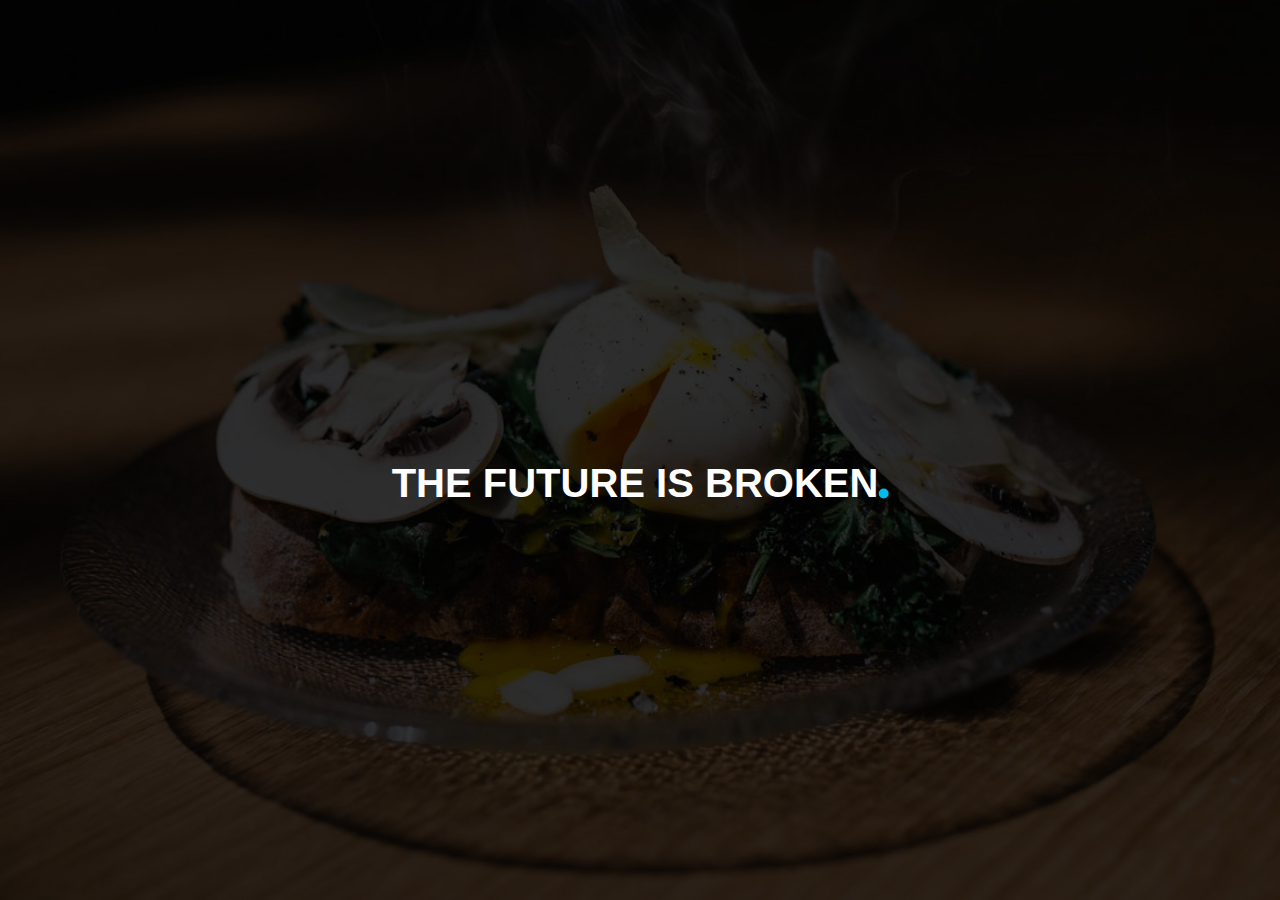
<file: Carousel/index.html>
<!Doctype html>
<html>
<head>
    <title>Cook It</title>
    <link rel="stylesheet" href="css/styles.css">
</head>
<body>

<section class="container">
    <div class="fullBackground">
        <div class="overlay"></div>
    </div>
    <h2 class="caption">The future is broken</h2>
</section>


</body>
<script src="js/jquery.js"></script>
<script src="js/scripts.js"></script>
<script src="js/fullclip.js"></script>
</html>
</file>
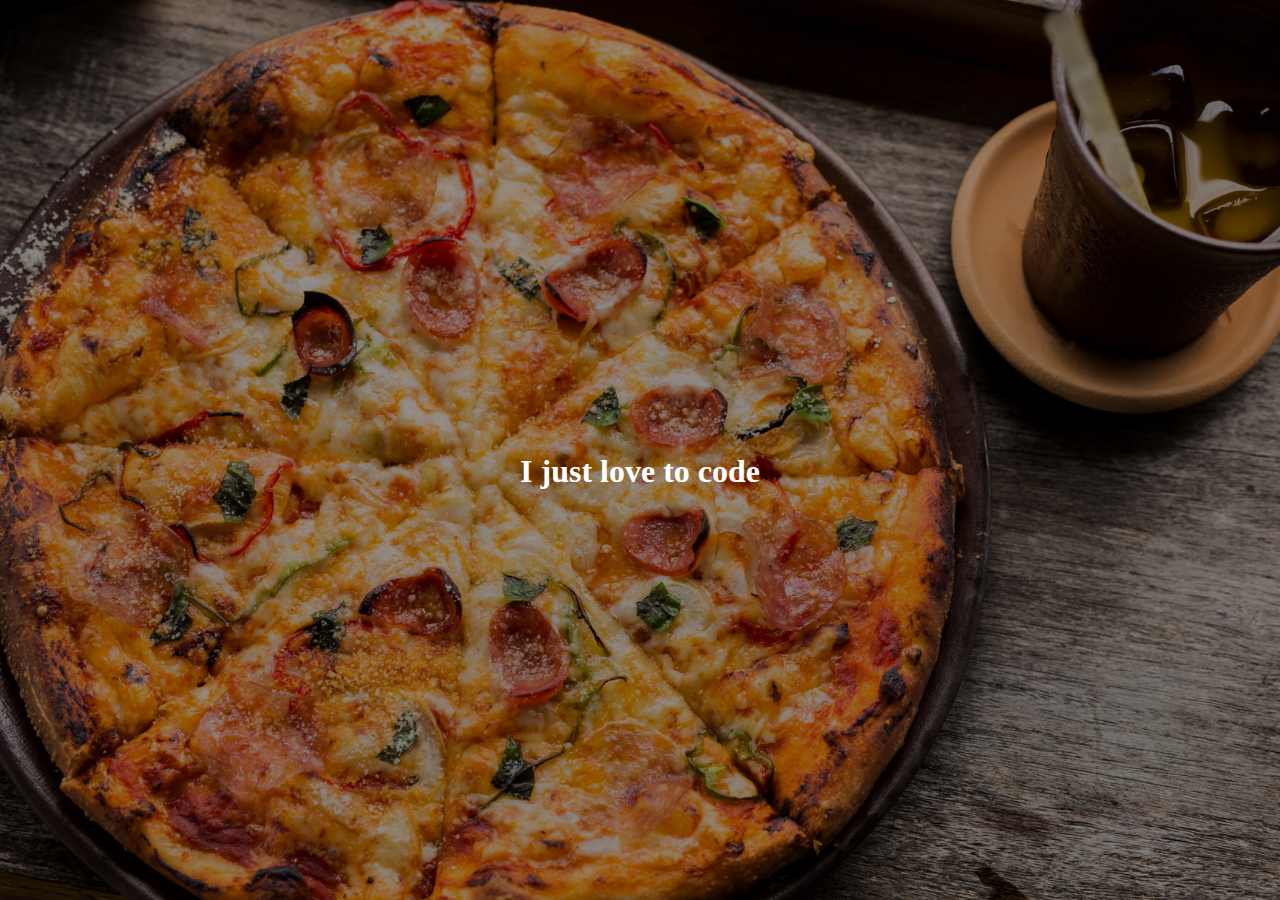
<file: sliding bg-images/index.html>
<!doctype html>
<html>
<head>
<meta charset="utf-8">
<meta http-equiv="X-UA-Compatible" content="IE=edge,chrome=1">
<meta name="viewport" content="width=device-width, initial-scale=1">
	<link rel="stylesheet" href="style.css">
	<script src="jquery-3.4.1.js"></script>
	<script type="text/javascript" src="jquery.chocolate.js"></script>
	<title>jQuery chocolate.js</title>
</head>
<body>
<div class="container">
<h1>I just love to code</h1>
<script src="script.js"></script>
</body>
</html>
</file>
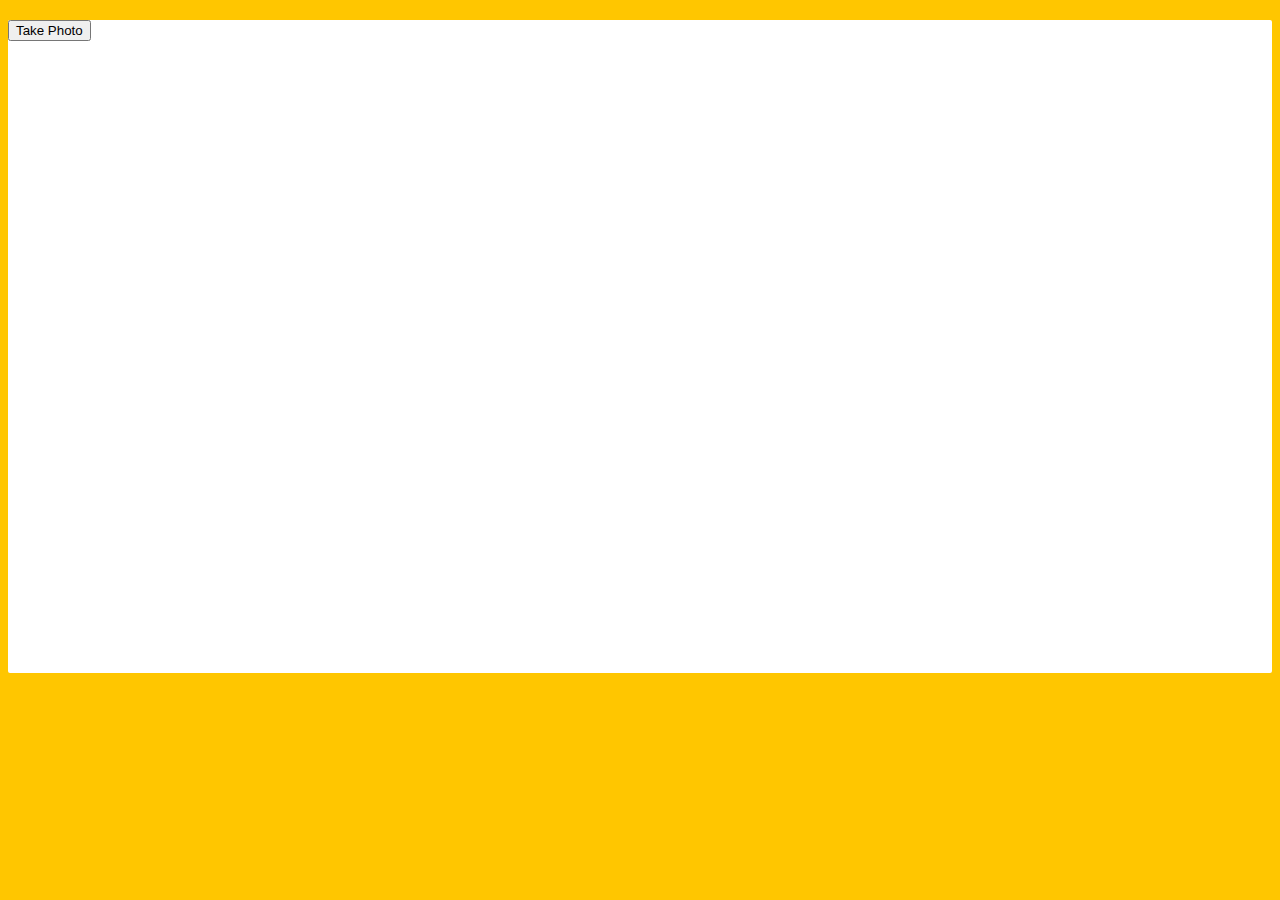
<file: javacsript/19 - Webcam Fun/index.html>
<!DOCTYPE html>
<html lang="en">
<head>
  <meta charset="UTF-8">
  <title>Get User Media Code Along!</title>
  <link rel="stylesheet" href="style.css">
</head>
<body>

  <div class="photobooth">
    <div class="controls">
      <button onClick="takePhoto()">Take Photo</button>
<!--       <div class="rgb">
        <label for="rmin">Red Min:</label>
        <input type="range" min=0 max=255 name="rmin">
        <label for="rmax">Red Max:</label>
        <input type="range" min=0 max=255 name="rmax">

        <br>

        <label for="gmin">Green Min:</label>
        <input type="range" min=0 max=255 name="gmin">
        <label for="gmax">Green Max:</label>
        <input type="range" min=0 max=255 name="gmax">

        <br>

        <label for="bmin">Blue Min:</label>
        <input type="range" min=0 max=255 name="bmin">
        <label for="bmax">Blue Max:</label>
        <input type="range" min=0 max=255 name="bmax">
      </div> -->
    </div>

    <canvas class="photo"></canvas>
    <video class="player"></video>
    <div class="strip"></div>
  </div>

  <audio class="snap" src="https://wesbos.com/demos/photobooth/snap.mp3" hidden></audio>

  <script src="scripts.js"></script>

</body>
</html>
</file>
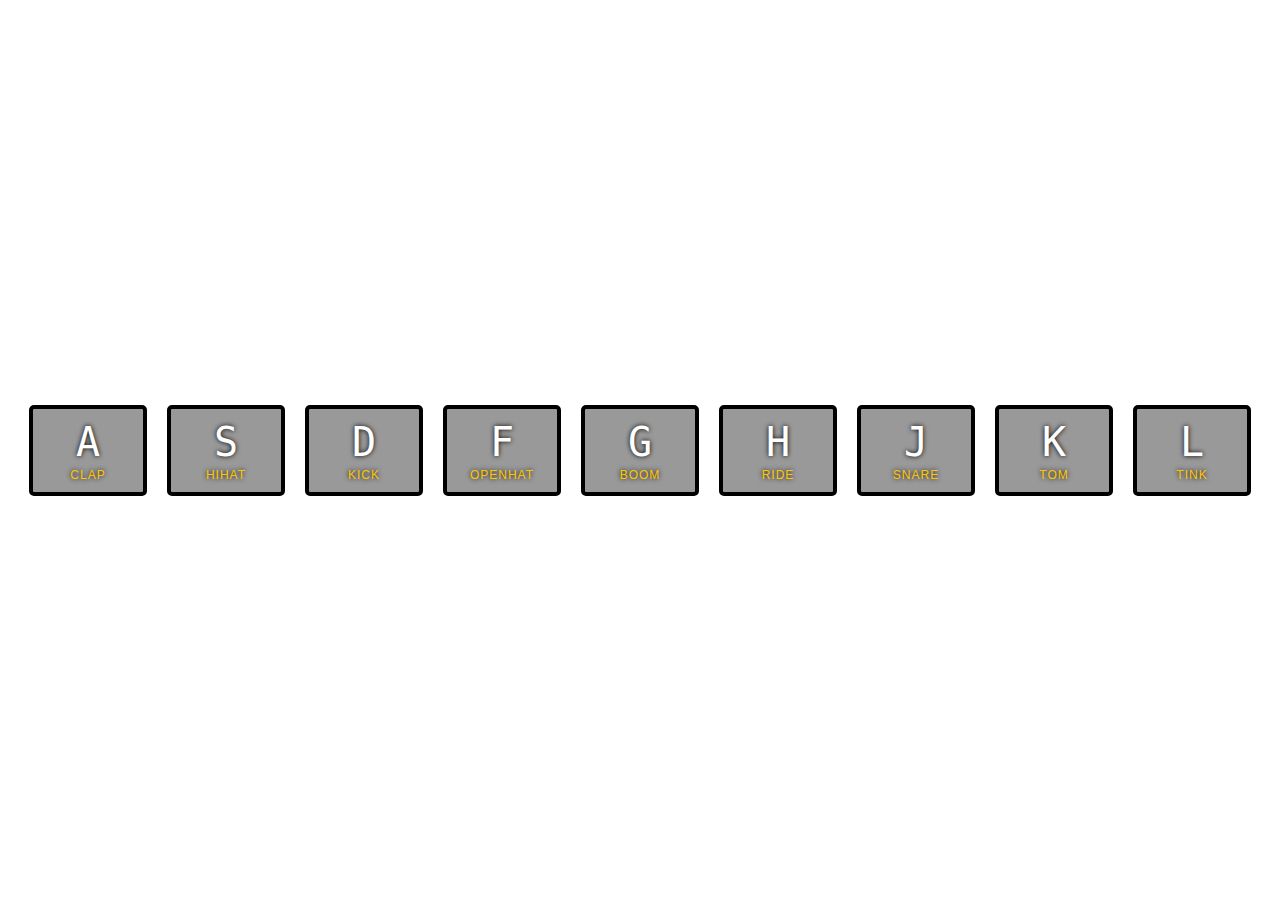
<file: javacsript/01 - JavaScript Drum Kit/index-FINISHED.html>
<!DOCTYPE html>
<html lang="en">
<head>
  <meta charset="UTF-8">
  <title>JS Drum Kit</title>
  <link rel="stylesheet" href="style.css">
</head>
<body>


  <div class="keys">
    <div data-key="65" class="key">
      <kbd>A</kbd>
      <span class="sound">clap</span>
    </div>
    <div data-key="83" class="key">
      <kbd>S</kbd>
      <span class="sound">hihat</span>
    </div>
    <div data-key="68" class="key">
      <kbd>D</kbd>
      <span class="sound">kick</span>
    </div>
    <div data-key="70" class="key">
      <kbd>F</kbd>
      <span class="sound">openhat</span>
    </div>
    <div data-key="71" class="key">
      <kbd>G</kbd>
      <span class="sound">boom</span>
    </div>
    <div data-key="72" class="key">
      <kbd>H</kbd>
      <span class="sound">ride</span>
    </div>
    <div data-key="74" class="key">
      <kbd>J</kbd>
      <span class="sound">snare</span>
    </div>
    <div data-key="75" class="key">
      <kbd>K</kbd>
      <span class="sound">tom</span>
    </div>
    <div data-key="76" class="key">
      <kbd>L</kbd>
      <span class="sound">tink</span>
    </div>
  </div>

  <audio data-key="65" src="sounds/clap.wav"></audio>
  <audio data-key="83" src="sounds/hihat.wav"></audio>
  <audio data-key="68" src="sounds/kick.wav"></audio>
  <audio data-key="70" src="sounds/openhat.wav"></audio>
  <audio data-key="71" src="sounds/boom.wav"></audio>
  <audio data-key="72" src="sounds/ride.wav"></audio>
  <audio data-key="74" src="sounds/snare.wav"></audio>
  <audio data-key="75" src="sounds/tom.wav"></audio>
  <audio data-key="76" src="sounds/tink.wav"></audio>

<script>
  function removeTransition(e) {
    if (e.propertyName !== 'transform') return;
    e.target.classList.remove('playing');
  }

  function playSound(e) {
    const audio = document.querySelector(`audio[data-key="${e.keyCode}"]`);
    const key = document.querySelector(`div[data-key="${e.keyCode}"]`);
    if (!audio) return;

    key.classList.add('playing');
    audio.currentTime = 0;
    audio.play();
  }

  const keys = Array.from(document.querySelectorAll('.key'));
  keys.forEach(key => key.addEventListener('transitionend', removeTransition));
  window.addEventListener('keydown', playSound);
</script>


</body>
</html>
</file>
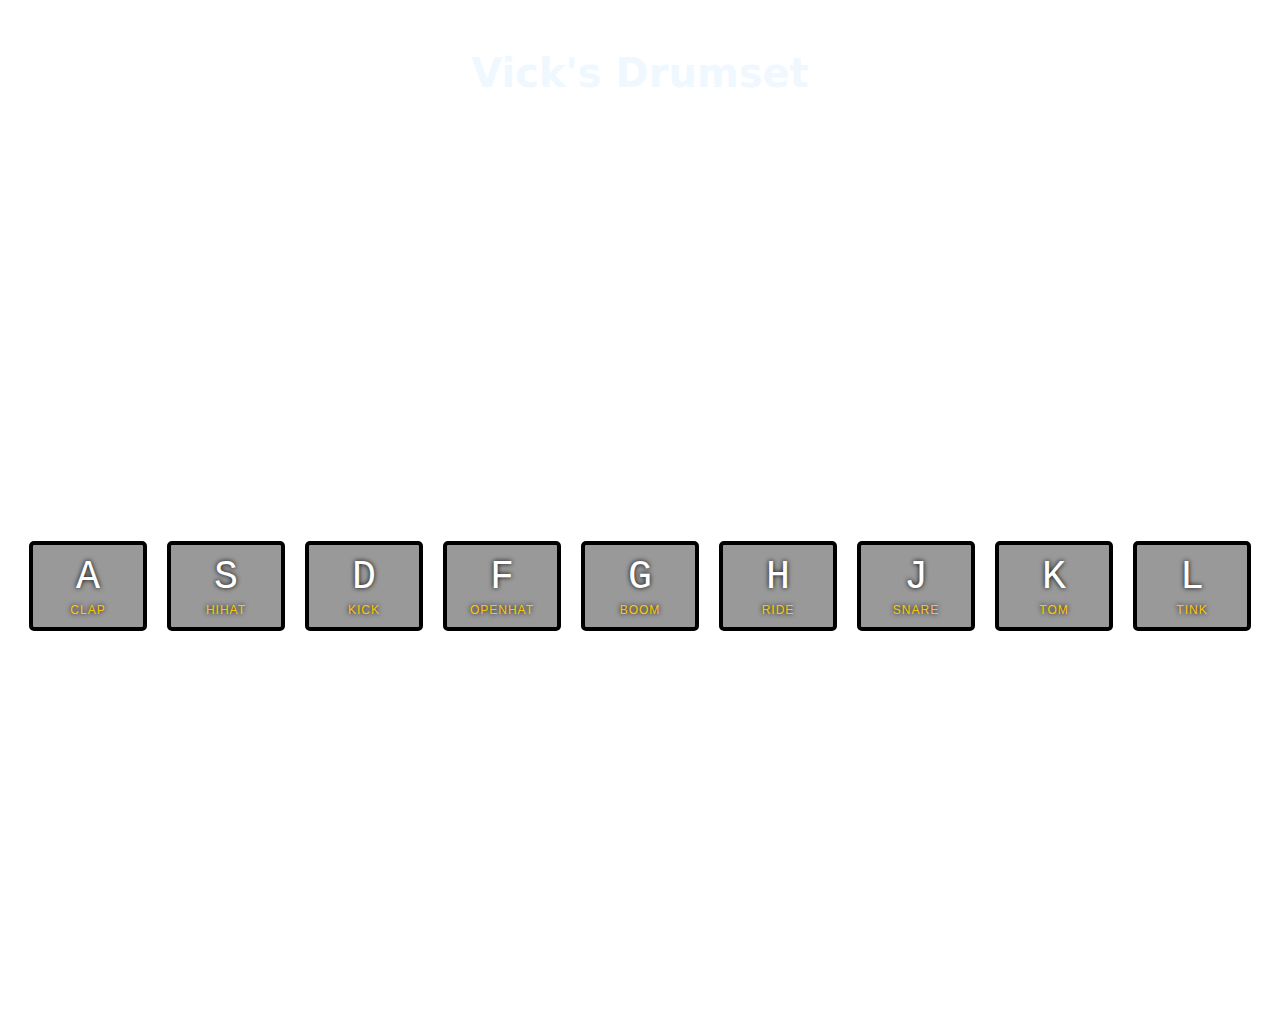
<file: javacsript/01 - JavaScript Drum Kit/index-START.html>
<!DOCTYPE html>
<html lang="en">

<head>
  <meta charset="UTF-8">
  <title>JS Drum Kit</title>
  <link rel="stylesheet" href="style.css">
</head>

<body>

<div> <h3 id="heading" class="text-center text-white">Vick's Drumset</h3></div>
  <div class="keys">
    <div data-key="65" class="key">
      <kbd>A</kbd>
      <span class="sound">clap</span>
    </div>
    <div data-key="83" class="key">
      <kbd>S</kbd>
      <span class="sound">hihat</span>
    </div>
    <div data-key="68" class="key">
      <kbd>D</kbd>
      <span class="sound">kick</span>
    </div>
    <div data-key="70" class="key">
      <kbd>F</kbd>
      <span class="sound">openhat</span>
    </div>
    <div data-key="71" class="key">
      <kbd>G</kbd>
      <span class="sound">boom</span>
    </div>
    <div data-key="72" class="key">
      <kbd>H</kbd>
      <span class="sound">ride</span>
    </div>
    <div data-key="74" class="key">
      <kbd>J</kbd>
      <span class="sound">snare</span>
    </div>
    <div data-key="75" class="key">
      <kbd>K</kbd>
      <span class="sound">tom</span>
    </div>
    <div data-key="76" class="key">
      <kbd>L</kbd>
      <span class="sound">tink</span>
    </div>
  </div>

  <audio data-key="65" src="sounds/clap.wav"></audio>
  <audio data-key="83" src="sounds/hihat.wav"></audio>
  <audio data-key="68" src="sounds/kick.wav"></audio>
  <audio data-key="70" src="sounds/openhat.wav"></audio>
  <audio data-key="71" src="sounds/boom.wav"></audio>
  <audio data-key="72" src="sounds/ride.wav"></audio>
  <audio data-key="74" src="sounds/snare.wav"></audio>
  <audio data-key="75" src="sounds/tom.wav"></audio>
  <audio data-key="76" src="sounds/tink.wav"></audio>

  <script>

    function removeTransition(e) {
      if (e.propertyName !== 'transform') return;
      console.log(this)
      e.target.classList.remove('playing');
      }


    function playSound(e) {
      const audio = document.querySelector(`audio[data-key="${e.keyCode}"]`);
      const key = document.querySelector(`.key[data-key="${e.keyCode}"]`);
      if(!audio) return; //Stop the function from running

      key.classList.add('playing');
      audio.currentTime = 0; //Rewind to start
      audio.play()
    };

    const keys = Array.from(document.querySelectorAll('.key'));
    keys.forEach(key => key.addEventListener('transitionend', removeTransition));
    window.addEventListener('keydown', playSound);

  </script>

</body>

</html>
</file>
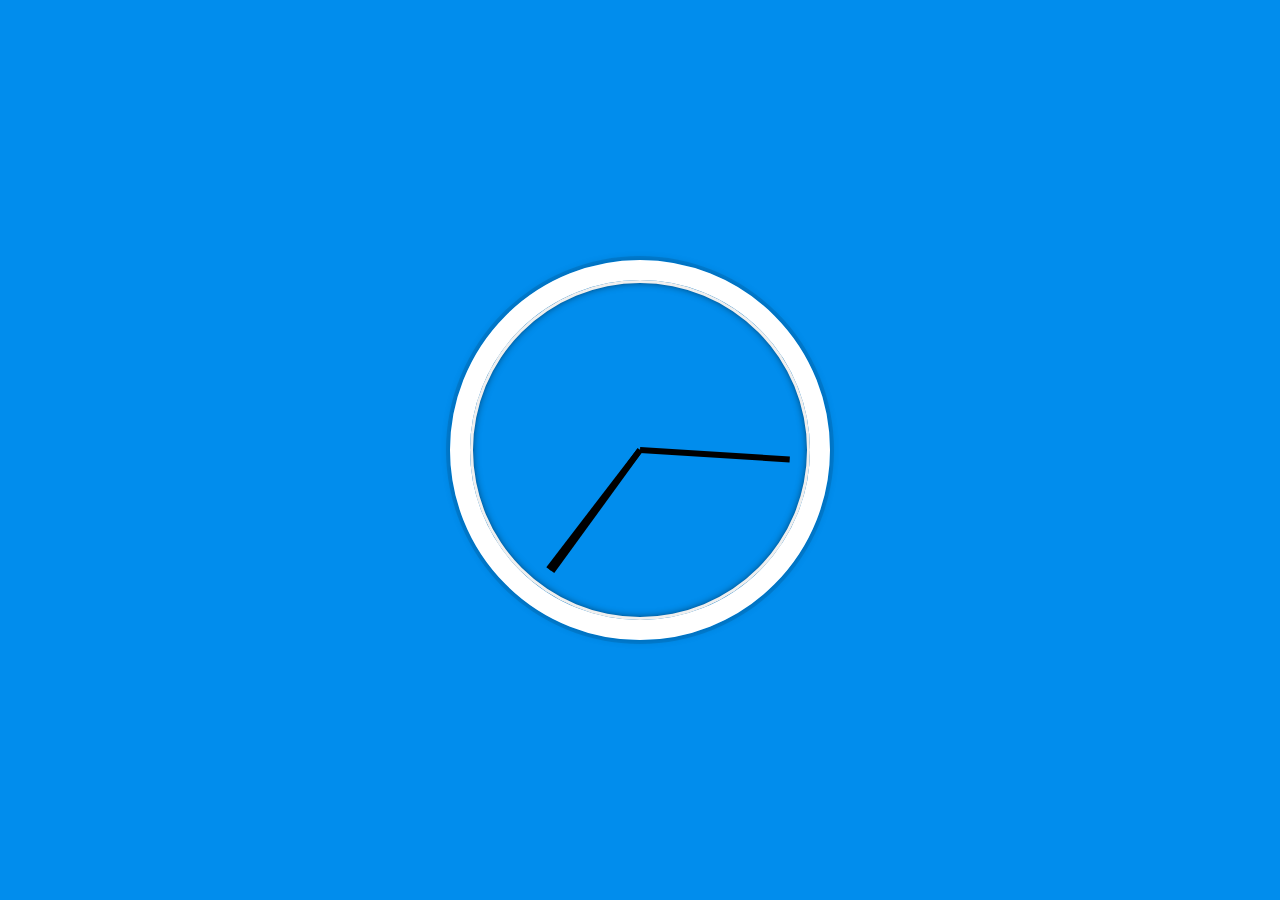
<file: javacsript/02 - JS and CSS Clock/index-FINISHED.html>
<!DOCTYPE html>
<html lang="en">
<head>
  <meta charset="UTF-8">
  <title>JS + CSS Clock</title>
</head>
<body>


    <div class="clock">
      <div class="clock-face">
        <div class="hand hour-hand"></div>
        <div class="hand min-hand"></div>
        <div class="hand second-hand"></div>
      </div>
    </div>


  <style>
    html {
      background: #018DED url(https://unsplash.it/1500/1000?image=881&blur=5);
      background-size: cover;
      font-family: 'helvetica neue';
      text-align: center;
      font-size: 10px;
    }

    body {
      margin: 0;
      font-size: 2rem;
      display: flex;
      flex: 1;
      min-height: 100vh;
      align-items: center;
    }

    .clock {
      width: 30rem;
      height: 30rem;
      border: 20px solid white;
      border-radius: 50%;
      margin: 50px auto;
      position: relative;
      padding: 2rem;
      box-shadow:
        0 0 0 4px rgba(0,0,0,0.1),
        inset 0 0 0 3px #EFEFEF,
        inset 0 0 10px black,
        0 0 10px rgba(0,0,0,0.2);
    }

    .clock-face {
      position: relative;
      width: 100%;
      height: 100%;
      transform: translateY(-3px); /* account for the height of the clock hands */
    }

    .hand {
      width: 50%;
      height: 6px;
      background: black;
      position: absolute;
      top: 50%;
      transform-origin: 100%;
      transform: rotate(90deg);
      transition: all 0.05s;
      transition-timing-function: cubic-bezier(0.1, 2.7, 0.58, 1);
    }
</style>

<script>
  const secondHand = document.querySelector('.second-hand');
  const minsHand = document.querySelector('.min-hand');
  const hourHand = document.querySelector('.hour-hand');

  function setDate() {
    const now = new Date();

    const seconds = now.getSeconds();
    const secondsDegrees = ((seconds / 60) * 360) + 90;
    secondHand.style.transform = `rotate(${secondsDegrees}deg)`;

    const mins = now.getMinutes();
    const minsDegrees = ((mins / 60) * 360) + ((seconds/60)*6) + 90;
    minsHand.style.transform = `rotate(${minsDegrees}deg)`;

    const hour = now.getHours();
    const hourDegrees = ((hour / 12) * 360) + ((mins/60)*30) + 90;
    hourHand.style.transform = `rotate(${hourDegrees}deg)`;
  }

  setInterval(setDate, 1000);

  setDate();

</script>
</body>
</html>
</file>
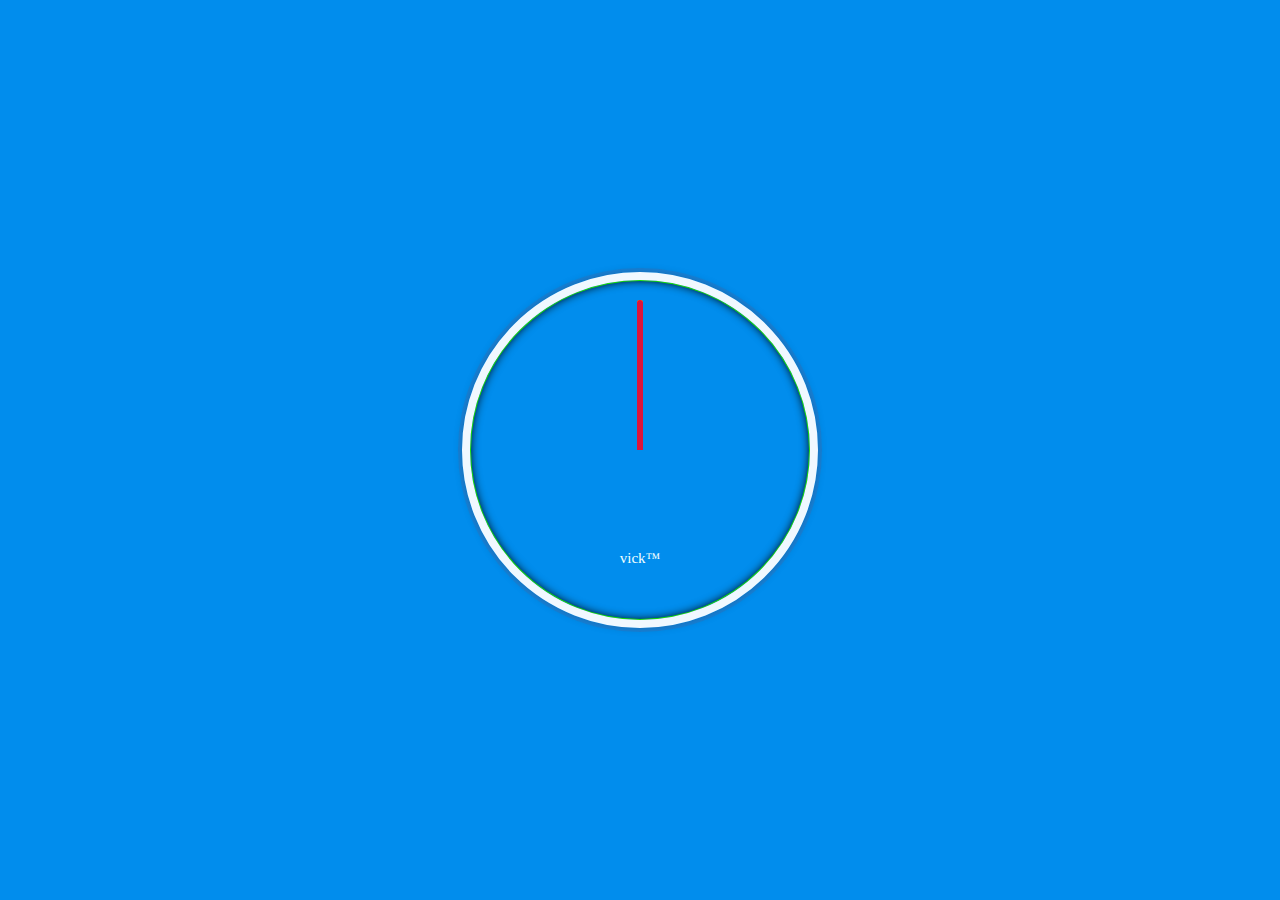
<file: javacsript/02 - JS and CSS Clock/index-START.html>
<!DOCTYPE html>
<html lang="en">
<head>
  <meta charset="UTF-8">
  <title>JS + CSS Clock</title>
</head>
<body>


    <div class="clock">
      <div class="clock-face">
        <div class="hand hour-hand"></div>
        <div class="hand min-hand"></div>
        <div class="hand  second-hand"></div>
      </div>
      <p class="brand">vick&trade;</p>
    </div>


  <style>
    html {
      background: #018DED url(https://images.unsplash.com/photo-1516663713099-37eb6d60c825?ixlib=rb-1.2.1&auto=format&fit=crop&w=750&q=80);
      background-size: cover;
      font-family: 'helvetica neue';
      text-align: center;
      font-size: 10px;
    }

    body {
      margin: 0;
      font-size: 2rem;
      display: flex;
      flex: 1;
      min-height: 100vh;
      align-items: center;
    }
    .brand{
      text-align: center;
      color: azure;
      font-family: cursive;
      margin-top: -50px;
      font-size: 15px;
    }
    .clock {
      width: 30rem;
      height: 30rem;
      border: 8px solid aliceblue;
      border-radius: 50%;
      margin: 50px auto;
      position: relative;
      padding: 2rem;
      box-shadow:
        0 0 0 4px rgba(218, 39, 39, 0.1),
        inset 0 0 0 1px rgb(23, 230, 4),
        inset 0 0 10px black,
        0 0 10px rgba(0,0,0,0.2);
    }

    .clock-face {
      position: relative;
      width: 100%;
      height: 100%;
      transform: translateY(-3px); /* account for the height of the clock hands */
    }

    .hand {
      width: 50%;
      height: 6px;
      background: orange;  
      position: absolute;
      top: 50%;
      transform-origin: 100%;
      transform: rotate(90deg);
      transition: all 0.05s;
      border-radius: 15px 0px 0px 15px;
      /* transition-timing-function: cubic-bezier(0.1, 2.7, 0.58, 1); */
    }
    .second-hand{
      background-color: crimson;
    }

  </style>

  <script>
    const secondHand = document.querySelector('.second-hand')
    const minuteHand = document.querySelector('.min-hand')
    const hourHand = document.querySelector('.hour-hand')

    function setDate(){
      const now = new Date();
      const seconds = now.getSeconds()
      const minutes = now.getMinutes()
      const hours = now.getHours()

      const secondDegrees = ((seconds / 60)* 360) + 90;
      const minuteDegrees = ((minutes/60) * 360) + 90;
      const hourDegrees = ((hours / 12) * 360) + 90;

      secondHand.style.transform = `rotate(${secondDegrees}deg)`;
      minuteHand.style.transform = `rotate(${minuteDegrees}deg)`;
      hourHand.style.transform = `rotate(${hourDegrees}deg)`;
    }

    setInterval(setDate,1000)

  </script>
</body>
</html>
</file>
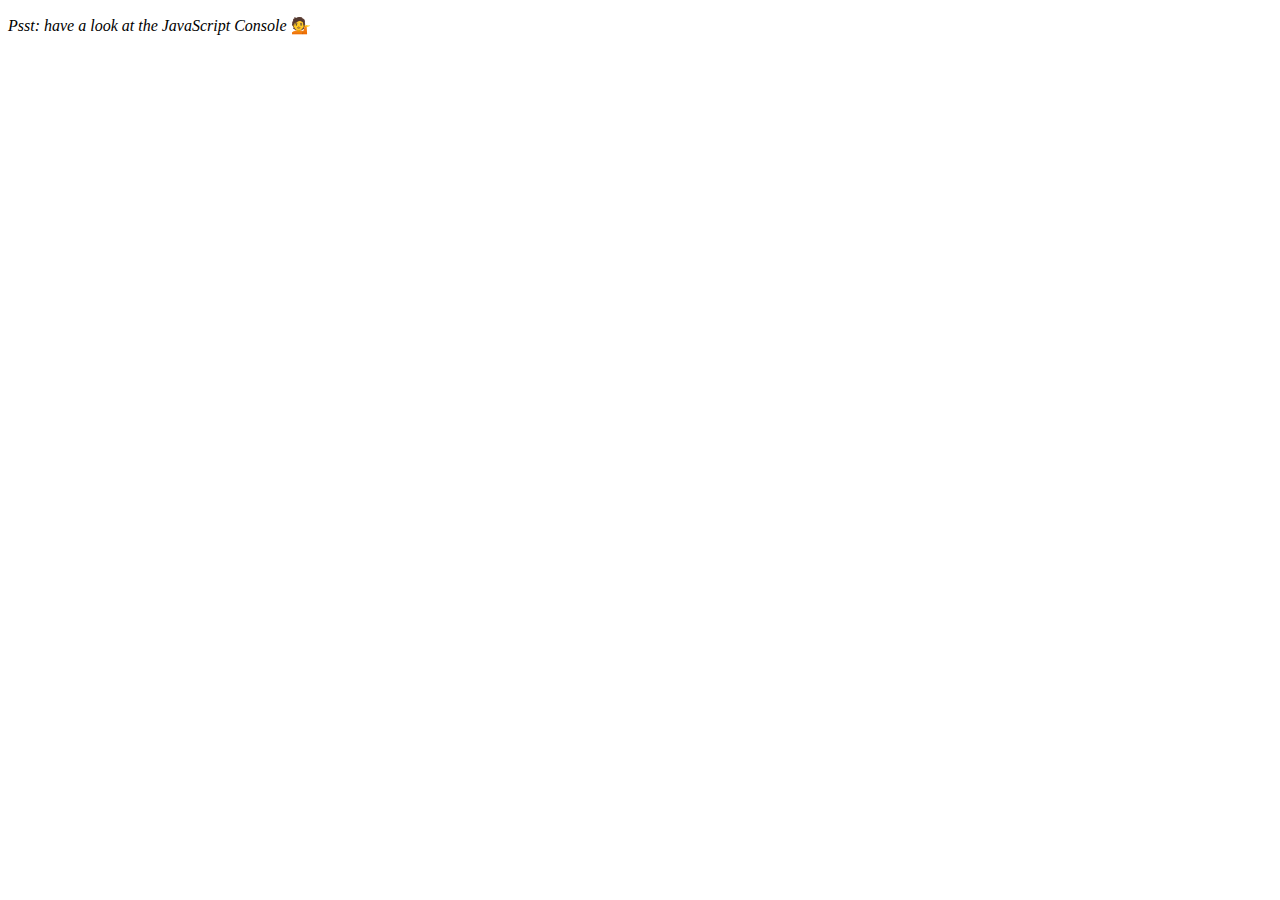
<file: javacsript/04 - Array Cardio Day 1/index-FINISHED.html>
<!DOCTYPE html>
<html lang="en">
<head>
  <meta charset="UTF-8">
  <title>Array Cardio 💪</title>
</head>
<body>
  <p><em>Psst: have a look at the JavaScript Console</em> 💁</p>
  <script>
    // Get your shorts on - this is an array workout!
    // ## Array Cardio Day 1

    // Some data we can work with

    const inventors = [
      { first: 'Albert', last: 'Einstein', year: 1879, passed: 1955 },
      { first: 'Isaac', last: 'Newton', year: 1643, passed: 1727 },
      { first: 'Galileo', last: 'Galilei', year: 1564, passed: 1642 },
      { first: 'Marie', last: 'Curie', year: 1867, passed: 1934 },
      { first: 'Johannes', last: 'Kepler', year: 1571, passed: 1630 },
      { first: 'Nicolaus', last: 'Copernicus', year: 1473, passed: 1543 },
      { first: 'Max', last: 'Planck', year: 1858, passed: 1947 },
      { first: 'Katherine', last: 'Blodgett', year: 1898, passed: 1979 },
      { first: 'Ada', last: 'Lovelace', year: 1815, passed: 1852 },
      { first: 'Sarah E.', last: 'Goode', year: 1855, passed: 1905 },
      { first: 'Lise', last: 'Meitner', year: 1878, passed: 1968 },
      { first: 'Hanna', last: 'Hammarström', year: 1829, passed: 1909 }
    ];

    const people = ['Beck, Glenn', 'Becker, Carl', 'Beckett, Samuel', 'Beddoes, Mick', 'Beecher, Henry', 'Beethoven, Ludwig', 'Begin, Menachem', 'Belloc, Hilaire', 'Bellow, Saul', 'Benchley, Robert', 'Benenson, Peter', 'Ben-Gurion, David', 'Benjamin, Walter', 'Benn, Tony', 'Bennington, Chester', 'Benson, Leana', 'Bent, Silas', 'Bentsen, Lloyd', 'Berger, Ric', 'Bergman, Ingmar', 'Berio, Luciano', 'Berle, Milton', 'Berlin, Irving', 'Berne, Eric', 'Bernhard, Sandra', 'Berra, Yogi', 'Berry, Halle', 'Berry, Wendell', 'Bethea, Erin', 'Bevan, Aneurin', 'Bevel, Ken', 'Biden, Joseph', 'Bierce, Ambrose', 'Biko, Steve', 'Billings, Josh', 'Biondo, Frank', 'Birrell, Augustine', 'Black Elk', 'Blair, Robert', 'Blair, Tony', 'Blake, William'];

    // Array.prototype.filter()
    // 1. Filter the list of inventors for those who were born in the 1500's
    const fifteen = inventors.filter(inventor => (inventor.year >= 1500 && inventor.year < 1600));

    console.table(fifteen);

    // Array.prototype.map()
    // 2. Give us an array of the inventor first and last names
    const fullNames = inventors.map(inventor => `${inventor.first} ${inventor.last}`);
    console.log(fullNames);

    // Array.prototype.sort()
    // 3. Sort the inventors by birthdate, oldest to youngest
    // const ordered = inventors.sort(function(a, b) {
    //   if(a.year > b.year) {
    //     return 1;
    //   } else {
    //     return -1;
    //   }
    // });

    const ordered = inventors.sort((a, b) => a.year > b.year ? 1 : -1);
    console.table(ordered);

    // Array.prototype.reduce()
    // 4. How many years did all the inventors live?
    const totalYears = inventors.reduce((total, inventor) => {
      return total + (inventor.passed - inventor.year);
    }, 0);

    console.log(totalYears);

    // 5. Sort the inventors by years lived
    const oldest = inventors.sort(function(a, b) {
      const lastInventor = a.passed - a.year;
      const nextInventor = b.passed - b.year;
      return lastInventor > nextInventor ? -1 : 1;
    });
    console.table(oldest);

    // 6. create a list of Boulevards in Paris that contain 'de' anywhere in the name
    // https://en.wikipedia.org/wiki/Category:Boulevards_in_Paris

    // const category = document.querySelector('.mw-category');
    // const links = Array.from(category.querySelectorAll('a'));
    // const de = links
    //             .map(link => link.textContent)
    //             .filter(streetName => streetName.includes('de'));

    // 7. sort Exercise
    // Sort the people alphabetically by last name
    const alpha = people.sort((lastOne, nextOne) => {
      const [aLast, aFirst] = lastOne.split(', ');
      const [bLast, bFirst] = nextOne.split(', ');
      return aLast > bLast ? 1 : -1;
    });
    console.log(alpha);

    // 8. Reduce Exercise
    // Sum up the instances of each of these
    const data = ['car', 'car', 'truck', 'truck', 'bike', 'walk', 'car', 'van', 'bike', 'walk', 'car', 'van', 'car', 'truck', 'pogostick'];

    const transportation = data.reduce(function(obj, item) {
      if (!obj[item]) {
        obj[item] = 0;
      }
      obj[item]++;
      return obj;
    }, {});

    console.log(transportation);

  </script>
</body>
</html>
</file>
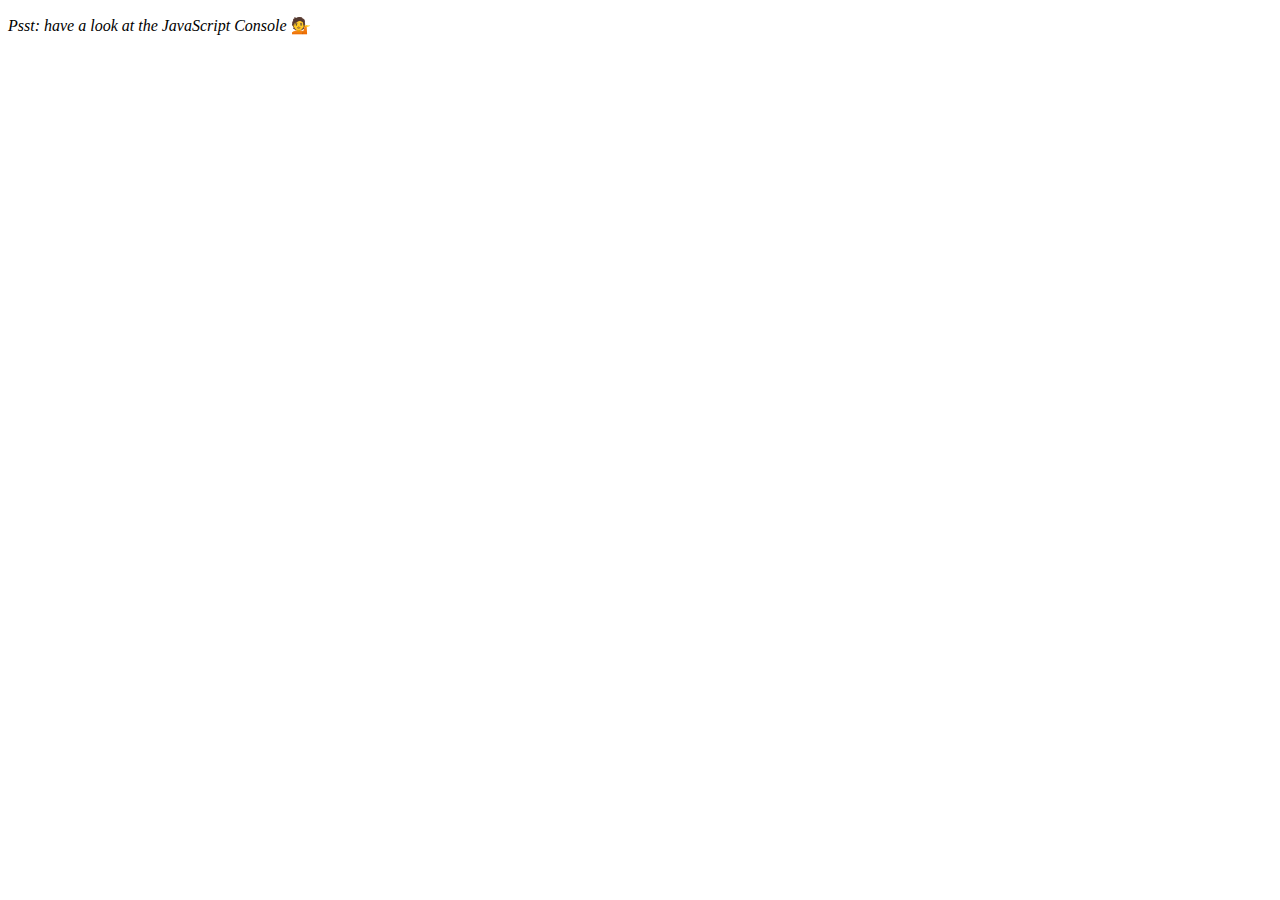
<file: javacsript/04 - Array Cardio Day 1/index-START.html>
<!DOCTYPE html>
<html lang="en">
<head>
  <meta charset="UTF-8">
  <title>Array Cardio 💪</title>
</head>
<body>
  <p><em>Psst: have a look at the JavaScript Console</em> 💁</p>
  <script>
    // Get your shorts on - this is an array workout!
    // ## Array Cardio Day 1

    // Some data we can work with

    const inventors = [
      { first: 'Albert', last: 'Einstein', year: 1879, passed: 1955 },
      { first: 'Isaac', last: 'Newton', year: 1643, passed: 1727 },
      { first: 'Galileo', last: 'Galilei', year: 1564, passed: 1642 },
      { first: 'Marie', last: 'Curie', year: 1867, passed: 1934 },
      { first: 'Johannes', last: 'Kepler', year: 1571, passed: 1630 },
      { first: 'Nicolaus', last: 'Copernicus', year: 1473, passed: 1543 },
      { first: 'Max', last: 'Planck', year: 1858, passed: 1947 },
      { first: 'Katherine', last: 'Blodgett', year: 1898, passed: 1979 },
      { first: 'Ada', last: 'Lovelace', year: 1815, passed: 1852 },
      { first: 'Sarah E.', last: 'Goode', year: 1855, passed: 1905 },
      { first: 'Lise', last: 'Meitner', year: 1878, passed: 1968 },
      { first: 'Hanna', last: 'Hammarström', year: 1829, passed: 1909 }
    ];

    const people = ['Beck, Glenn', 'Becker, Carl', 'Beckett, Samuel', 'Beddoes, Mick', 'Beecher, Henry', 'Beethoven, Ludwig', 'Begin, Menachem', 'Belloc, Hilaire', 'Bellow, Saul', 'Benchley, Robert', 'Benenson, Peter', 'Ben-Gurion, David', 'Benjamin, Walter', 'Benn, Tony', 'Bennington, Chester', 'Benson, Leana', 'Bent, Silas', 'Bentsen, Lloyd', 'Berger, Ric', 'Bergman, Ingmar', 'Berio, Luciano', 'Berle, Milton', 'Berlin, Irving', 'Berne, Eric', 'Bernhard, Sandra', 'Berra, Yogi', 'Berry, Halle', 'Berry, Wendell', 'Bethea, Erin', 'Bevan, Aneurin', 'Bevel, Ken', 'Biden, Joseph', 'Bierce, Ambrose', 'Biko, Steve', 'Billings, Josh', 'Biondo, Frank', 'Birrell, Augustine', 'Black, Elk', 'Blair, Robert', 'Blair, Tony', 'Blake, William'];

    // Array.prototype.filter()
    // 1. Filter the list of inventors for those who were born in the 1500's

    // Array.prototype.map()
    // 2. Give us an array of the inventors first and last names

    // Array.prototype.sort()
    // 3. Sort the inventors by birthdate, oldest to youngest

    // Array.prototype.reduce()
    // 4. How many years did all the inventors live all together?

    // 5. Sort the inventors by years lived

    // 6. create a list of Boulevards in Paris that contain 'de' anywhere in the name
    // https://en.wikipedia.org/wiki/Category:Boulevards_in_Paris


    // 7. sort Exercise
    // Sort the people alphabetically by last name

    // 8. Reduce Exercise
    // Sum up the instances of each of these
    const data = ['car', 'car', 'truck', 'truck', 'bike', 'walk', 'car', 'van', 'bike', 'walk', 'car', 'van', 'car', 'truck' ];

  </script>
</body>
</html>
</file>
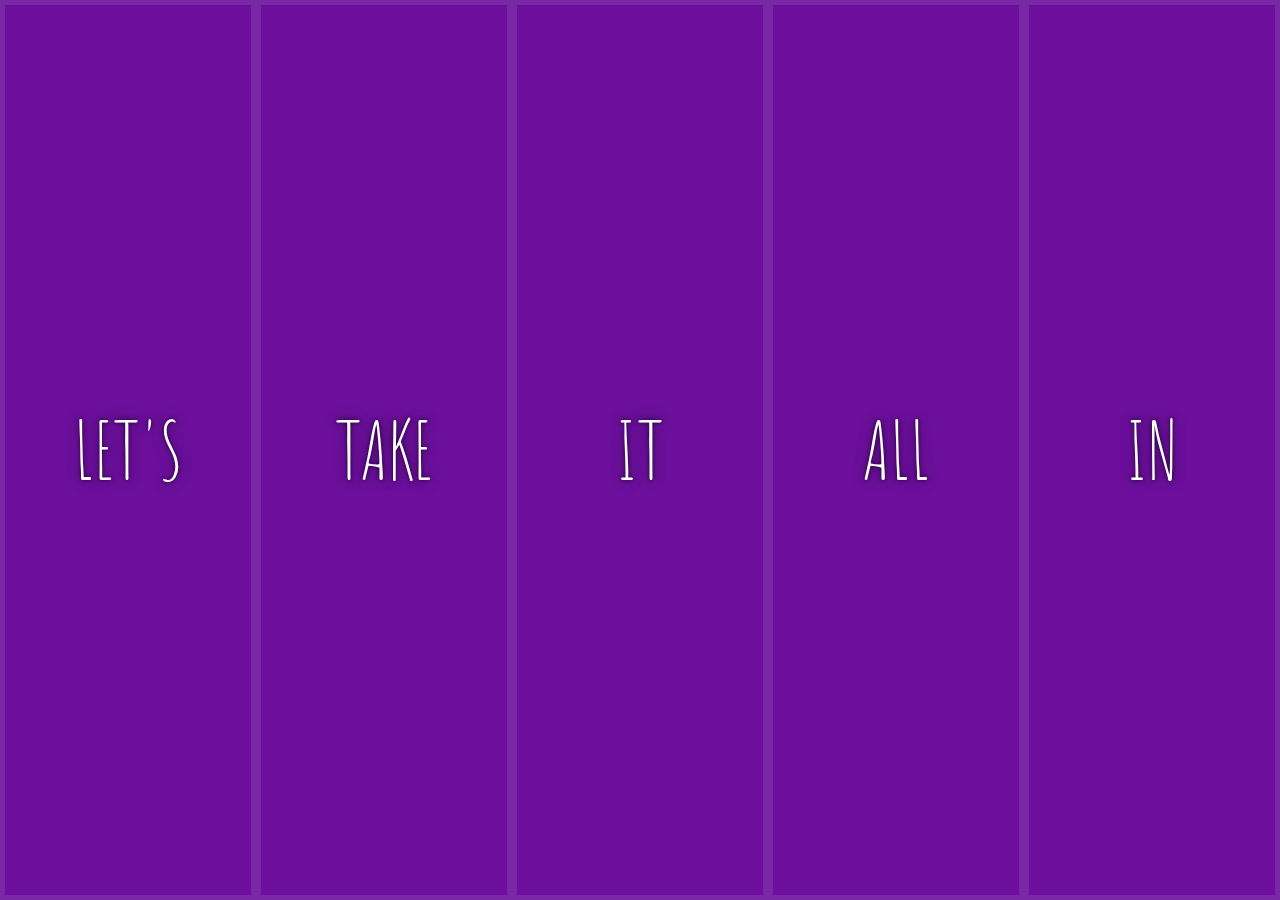
<file: javacsript/05 - Flex Panel Gallery/index-FINISHED.html>
<!DOCTYPE html>
<html lang="en">
<head>
  <meta charset="UTF-8">
  <title>Flex Panels 💪</title>
  <link href='https://fonts.googleapis.com/css?family=Amatic+SC' rel='stylesheet' type='text/css'>
</head>
<body>
  <style>
    html {
      box-sizing: border-box;
      background: #ffc600;
      font-family: 'helvetica neue';
      font-size: 20px;
      font-weight: 200;
    }
    
    body {
      margin: 0;
    }
    
    *, *:before, *:after {
      box-sizing: inherit;
    }

    .panels {
      min-height: 100vh;
      overflow: hidden;
      display: flex;
    }

    .panel {
      background: #6B0F9C;
      box-shadow: inset 0 0 0 5px rgba(255,255,255,0.1);
      color: white;
      text-align: center;
      align-items: center;
      /* Safari transitionend event.propertyName === flex */
      /* Chrome + FF transitionend event.propertyName === flex-grow */
      transition:
        font-size 0.7s cubic-bezier(0.61,-0.19, 0.7,-0.11),
        flex 0.7s cubic-bezier(0.61,-0.19, 0.7,-0.11),
        background 0.2s;
      font-size: 20px;
      background-size: cover;
      background-position: center;
      flex: 1;
      justify-content: center;
      display: flex;
      flex-direction: column;
    }

    .panel1 { background-image:url(https://source.unsplash.com/gYl-UtwNg_I/1500x1500); }
    .panel2 { background-image:url(https://source.unsplash.com/rFKUFzjPYiQ/1500x1500); }
    .panel3 { background-image:url(https://images.unsplash.com/photo-1465188162913-8fb5709d6d57?ixlib=rb-0.3.5&q=80&fm=jpg&crop=faces&cs=tinysrgb&w=1500&h=1500&fit=crop&s=967e8a713a4e395260793fc8c802901d); }
    .panel4 { background-image:url(https://source.unsplash.com/ITjiVXcwVng/1500x1500); }
    .panel5 { background-image:url(https://source.unsplash.com/3MNzGlQM7qs/1500x1500); }

    /* Flex Items */
    .panel > * {
      margin: 0;
      width: 100%;
      transition: transform 0.5s;
      flex: 1 0 auto;
      display: flex;
      justify-content: center;
      align-items: center;
    }

    .panel > *:first-child { transform: translateY(-100%); }
    .panel.open-active > *:first-child { transform: translateY(0); }
    .panel > *:last-child { transform: translateY(100%); }
    .panel.open-active > *:last-child { transform: translateY(0); }

    .panel p {
      text-transform: uppercase;
      font-family: 'Amatic SC', cursive;
      text-shadow: 0 0 4px rgba(0, 0, 0, 0.72), 0 0 14px rgba(0, 0, 0, 0.45);
      font-size: 2em;
    }
    
    .panel p:nth-child(2) {
      font-size: 4em;
    }

    .panel.open {
      flex: 5;
      font-size: 40px;
    }
    
    @media only screen and (max-width: 600px) {
      .panel p {
        font-size: 1em;
      }
    }
  </style>


  <div class="panels">
    <div class="panel panel1">
      <p>Hey</p>
      <p>Let's</p>
      <p>Dance</p>
    </div>
    <div class="panel panel2">
      <p>Give</p>
      <p>Take</p>
      <p>Receive</p>
    </div>
    <div class="panel panel3">
      <p>Experience</p>
      <p>It</p>
      <p>Today</p>
    </div>
    <div class="panel panel4">
      <p>Give</p>
      <p>All</p>
      <p>You can</p>
    </div>
    <div class="panel panel5">
      <p>Life</p>
      <p>In</p>
      <p>Motion</p>
    </div>
  </div>

  <script>
    const panels = document.querySelectorAll('.panel');

    function toggleOpen() {
      console.log('Hello');
      this.classList.toggle('open');
    }

    function toggleActive(e) {
      console.log(e.propertyName);
      if (e.propertyName.includes('flex')) {
        this.classList.toggle('open-active');
      }
    }

    panels.forEach(panel => panel.addEventListener('click', toggleOpen));
    panels.forEach(panel => panel.addEventListener('transitionend', toggleActive));
  </script>

</body>
</html>
</file>
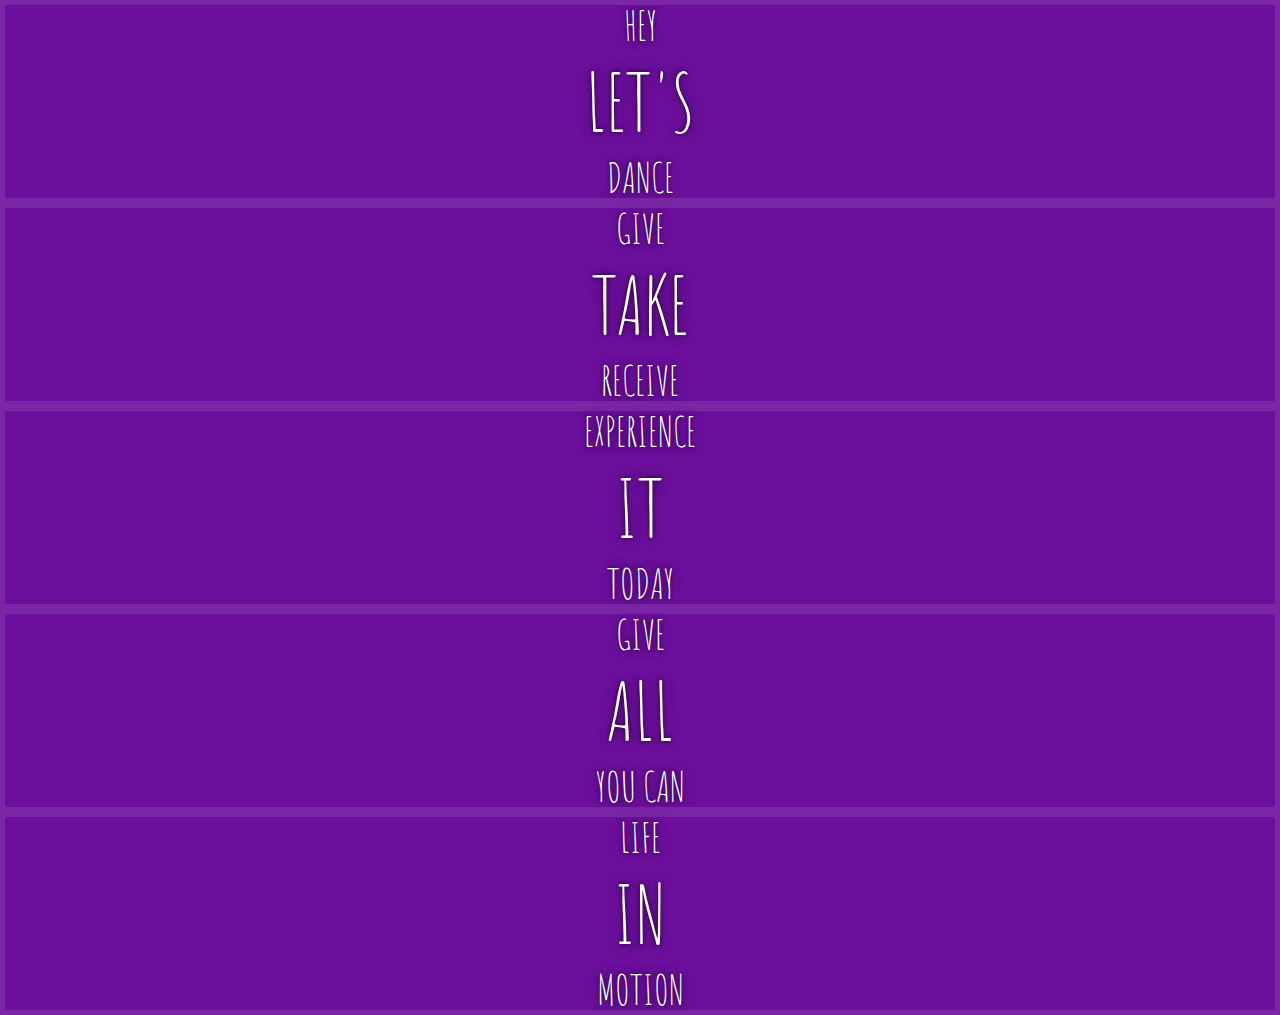
<file: javacsript/05 - Flex Panel Gallery/index-START.html>
<!DOCTYPE html>
<html lang="en">
<head>
  <meta charset="UTF-8">
  <title>Flex Panels 💪</title>
  <link href='https://fonts.googleapis.com/css?family=Amatic+SC' rel='stylesheet' type='text/css'>
</head>
<body>
  <style>
    html {
      box-sizing: border-box;
      background: #ffc600;
      font-family: 'helvetica neue';
      font-size: 20px;
      font-weight: 200;
    }
    
    body {
      margin: 0;
    }
    
    *, *:before, *:after {
      box-sizing: inherit;
    }

    .panels {
      min-height: 100vh;
      overflow: hidden;
    }

    .panel {
      background: #6B0F9C;
      box-shadow: inset 0 0 0 5px rgba(255,255,255,0.1);
      color: white;
      text-align: center;
      align-items: center;
      /* Safari transitionend event.propertyName === flex */
      /* Chrome + FF transitionend event.propertyName === flex-grow */
      transition:
        font-size 0.7s cubic-bezier(0.61,-0.19, 0.7,-0.11),
        flex 0.7s cubic-bezier(0.61,-0.19, 0.7,-0.11),
        background 0.2s;
      font-size: 20px;
      background-size: cover;
      background-position: center;
    }

    .panel1 { background-image:url(https://source.unsplash.com/gYl-UtwNg_I/1500x1500); }
    .panel2 { background-image:url(https://source.unsplash.com/rFKUFzjPYiQ/1500x1500); }
    .panel3 { background-image:url(https://images.unsplash.com/photo-1465188162913-8fb5709d6d57?ixlib=rb-0.3.5&q=80&fm=jpg&crop=faces&cs=tinysrgb&w=1500&h=1500&fit=crop&s=967e8a713a4e395260793fc8c802901d); }
    .panel4 { background-image:url(https://source.unsplash.com/ITjiVXcwVng/1500x1500); }
    .panel5 { background-image:url(https://source.unsplash.com/3MNzGlQM7qs/1500x1500); }

    /* Flex Children */
    .panel > * {
      margin: 0;
      width: 100%;
      transition: transform 0.5s;
    }

    .panel p {
      text-transform: uppercase;
      font-family: 'Amatic SC', cursive;
      text-shadow: 0 0 4px rgba(0, 0, 0, 0.72), 0 0 14px rgba(0, 0, 0, 0.45);
      font-size: 2em;
    }
    
    .panel p:nth-child(2) {
      font-size: 4em;
    }

    .panel.open {
      font-size: 40px;
    }

  </style>


  <div class="panels">
    <div class="panel panel1">
      <p>Hey</p>
      <p>Let's</p>
      <p>Dance</p>
    </div>
    <div class="panel panel2">
      <p>Give</p>
      <p>Take</p>
      <p>Receive</p>
    </div>
    <div class="panel panel3">
      <p>Experience</p>
      <p>It</p>
      <p>Today</p>
    </div>
    <div class="panel panel4">
      <p>Give</p>
      <p>All</p>
      <p>You can</p>
    </div>
    <div class="panel panel5">
      <p>Life</p>
      <p>In</p>
      <p>Motion</p>
    </div>
  </div>

  <script>

  </script>



</body>
</html>
</file>
<file: Carousel/css/styles.css>
body {
    margin: 0;
    padding: 0;
    font-family: 'Montserrat', sans-serif;
    color: #000;
}
.overlay{
    height: inherit;
    background-color: rgba(0,0,0,0.6);
}

.fullBackground {
    background-position: center center;
    background-attachment: fixed;
    background-size: cover;
    position: absolute;
    top: 0;
    left: 0;
    width: 100%;
    height: 100%;
}

.caption {
    font-size: 30pt;
    text-transform: uppercase;
    color: #fff;
    position: absolute;
    top: 50%;
    left: 50%;
    transform: translate(-50%, -50%);
}

.caption:after {
    content:"\A";
    width:10px;
    height:10px;
    border-radius:50%;
    background: #00bbeb;
    display: inline-block;
    margin: 0 0 -2px;
}
</file>
<file: sliding bg-images/style.css>
@charset 'UTF-8';

html, body {
  margin: 0;
  padding: 0;
  width: 100%;
  height: 100%;
}

body {
  background-position: center center;
  background-attachment: fixed;
  background-repeat: repeat;
  background-size: cover;
}

.container {
  padding: 20 20 0 20;
  background-color: rgba(0,0,0,0.4);
  position: absolute;
  top: 0px;
  left: 0px;
  height: 100%;
  width: 100%;
  color: #fff;
}
h1{
  position: absolute;
  top: 50%;
  left: 50%;
  transform: translate(-50%, -50%);
}
</file>
<file: javacsript/19 - Webcam Fun/style.css>
html {
  box-sizing: border-box;
}

*, *:before, *:after {
  box-sizing: inherit;
}

html {
  font-size: 10px;
  background: #ffc600;
}

.photobooth {
  background: white;
  max-width: 150rem;
  margin: 2rem auto;
  border-radius: 2px;
}

/*clearfix*/
.photobooth:after {
  content: '';
  display: block;
  clear: both;
}

.photo {
  width: 100%;
  float: left;
}

.player {
  position: absolute;
  top: 20px;
  right: 20px;
  width:200px;
}

/*
  Strip!
*/

.strip {
  padding: 2rem;
}

.strip img {
  width: 100px;
  overflow-x: scroll;
  padding: 0.8rem 0.8rem 2.5rem 0.8rem;
  box-shadow: 0 0 3px rgba(0,0,0,0.2);
  background: white;
}

.strip a:nth-child(5n+1) img { transform: rotate(10deg); }
.strip a:nth-child(5n+2) img { transform: rotate(-2deg); }
.strip a:nth-child(5n+3) img { transform: rotate(8deg); }
.strip a:nth-child(5n+4) img { transform: rotate(-11deg); }
.strip a:nth-child(5n+5) img { transform: rotate(12deg); }
</file>
<file: javacsript/01 - JavaScript Drum Kit/style.css>
html {
  font-size: 10px;
  background: url(https://images.unsplash.com/photo-1454035554703-a345f67effea?ixlib=rb-1.2.1&ixid=eyJhcHBfaWQiOjEyMDd9&auto=format&fit=crop&w=750&q=80) bottom center;
  background-size: cover;
}

body,html {
  margin: 0;
  padding: 0;
  font-family: sans-serif;
}
#heading{
  font-size: 40px;
  color: aliceblue;
  text-align: center;
  font-family: system-ui,serif;
  margin-top: 50px;
}
.keys {
  display: flex;
  flex: 1;
  min-height: 100vh;
  align-items: center;
  justify-content: center;
}

.key {
  border: .4rem solid black;
  border-radius: .5rem;
  margin: 1rem;
  font-size: 1.5rem;
  padding: 1rem .5rem;
  transition: all .07s ease;
  width: 10rem;
  text-align: center;
  color: white;
  background: rgba(0,0,0,0.4);
  text-shadow: 0 0 .5rem black;
}

.playing {
  transform: scale(1.1);
  border-color: #ffc600;
  box-shadow: 0 0 1rem #ffc600;
}

kbd {
  display: block;
  font-size: 4rem;
}

.sound {
  font-size: 1.2rem;
  text-transform: uppercase;
  letter-spacing: .1rem;
  color: #ffc600;
}
</file>
